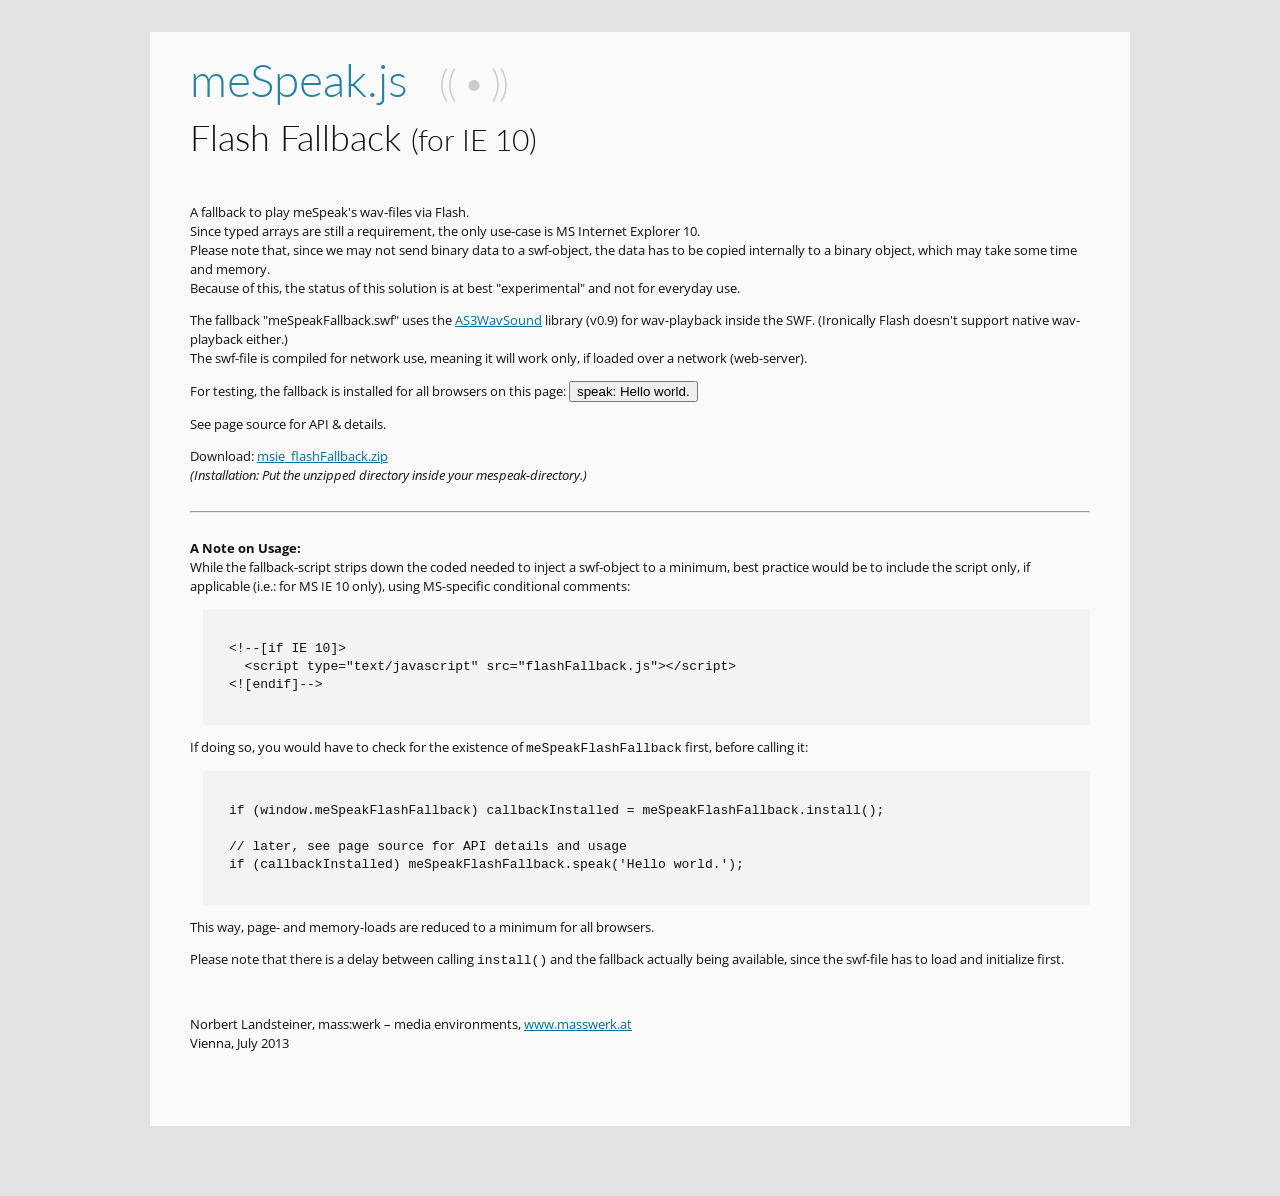
<file: mespeak/msie_flashFallback/index.html>
<!DOCTYPE html>
<html lang="en">
<head>
	<meta charset="utf-8" />
	<title>meSpeak Flash Fallback</title>
	<link href="http://fonts.googleapis.com/css?family=Open+Sans&amp;subset=latin" rel="stylesheet" type="text/css" />
	<link href="http://fonts.googleapis.com/css?family=Lato:300&amp;subset=latin" rel="stylesheet" type="text/css" />

  	<script type="text/javascript" src="../mespeak.js"></script>
	<script type="text/javascript" src="flashFallback.js"></script>

	<script type="text/javascript">
		meSpeak.loadConfig("../mespeak_config.json");
		meSpeak.loadVoice("../voices/en/en.json");
		
		var fallbackInstalled = false;
		var hasTypedArrays = Boolean(window.Int32Array && window.Float32Array
			&& (window.Int32Array.prototype.subarray || window.Int32Array.subarray)
			),
			canSpeak = (hasTypedArrays && window.meSpeak && meSpeak.canPlay());
		
		function checkAndInstall() {
			// check typed array support (we need this) and wav-support (we fallback, if not present)
			if (hasTypedArrays && window.meSpeak && !meSpeak.canPlay()) {
				canSpeak = installFallback();
			}
		}
		
		function installFallback() {
			// install with explicit default values
			// swf will be 2px x 2px (h x w), transparent
			return fallbackInstalled = meSpeakFlashFallback.install(
				'meSpeakFallback.swf', // url
				'meSpeakFallback',     // id of swf object
				null                   // parent element to inject into
				                       // (default: append to body)
			);
		}
		
		function fallbackSpeak() {
			meSpeakFlashFallback.speak('Hello world.', { 'speed': 180 } );
		}
		
		// some functions for abstracting
		
		function speakAny( txt, options, vol ) {
			if (fallbackInstalled) {
				meSpeakFlashFallback.speak( txt, options );
			}
			else if (canSpeak) {
				meSpeak.speak( txt, options, vol );
			}
		}
		
		function setVolume( vol) {
			if (fallbackInstalled) {
				meSpeakFlashFallback.setVolume( vol );
			}
			else if (canSpeak) {
				meSpeak.setVolume( vol );
			}
		}
		
		function fallbackReady() {
			// check if the swf has loaded and performed a handshake, indicating that it's available
			return meSpeakFlashFallback.ready();
		}
		
		// install only, if needed
		// if (document.addEventListener) document.addEventListener('DOMContentLoaded', checkAndInstall, false);
		
		// install unconditionally (for testing purpose)
		if (document.addEventListener) document.addEventListener('DOMContentLoaded', installFallback, false);
	</script>

<style type="text/css">
	html
	{
		margin: 0;
		padding: 2em 1.5em 4.5em 1.5em;
		background-color: #e2e3e4;
	}
	body
	{
		max-width: 900px;
		padding: 2px 40px 60px 40px;
		margin: 0 auto 0 auto;
		background-color: #fafafb;
		color: #111;
		font-family: 'Open Sans',sans-serif;
		font-size: 13px;
		line-height: 19px;
	}
	h1,h2,h3,h4
	{
		font-family: 'Lato',sans-serif;
		font-weight: 300;
	}
	h1 {
		font-size: 46px;
		line-height: 46px;
		color: #2681a7;
		margin-top: 0.5em;
		margin-bottom: 0.5em;
		padding: 0;
	}
	h2
	{
		font-size: 36px;
		color: #111;
		margin-top: 0;
		margin-bottom: 1.5em;
		clear: both;
	}
	h1 span.pict { font-size: 38px; color: #ccc; margin-left: 0.5em; letter-spacing: -2px; }
	p.codesample,xmp
	{
		margin: 1em 0;
		padding: 1em 0 1em 2em;
		white-space: pre;
		font-family: monospace;
		line-height: 18px;
		background-color: #f2f3f5;
		color: #111;
	}
	a { color: #006f9e; }
	a:hover,a:focus { color: #2681a7; }
	a:active { color: #cd360e; }
</style>
</head>
<body>
	<h1>meSpeak.js <span class="pict">(( &bull; ))</span></h1>
	<h2>Flash Fallback <small>(for IE 10)</small></h2>
	
	<p>A fallback to play meSpeak's wav-files via Flash.<br />Since typed arrays are still a requirement, the only use-case is MS Internet Explorer 10.<br />
	Please note that, since we may not send binary data to a swf-object, the data has to be copied internally to a binary object, which may take some time and memory.<br />Because of this, the status of this solution is at best &quot;experimental&quot; and not for everyday use.</p>
	<p>The fallback &quot;meSpeakFallback.swf&quot; uses the <a href="http://code.google.com/p/as3wavsound/">AS3WavSound</a> library (v0.9) for wav-playback inside the SWF. (Ironically Flash doesn't support native wav-playback either.)<br />The swf-file is compiled for network use, meaning it will work only, if loaded over a network (web-server).</p>

	<p>For testing, the fallback is installed for all browsers on this page:
	<input type="button" value="speak: Hello world." onclick="fallbackSpeak();" /></p>
	
	<p>See page source for API &amp; details.</p>
	<p>Download: <a href="http://www.masswerk.at/mespeak/msie_flashFallback.zip">msie_flashFallback.zip</a><br />
	<em>(Installation: Put the unzipped directory inside your mespeak-directory.)</em></p>

	<hr style="margin-top: 2em; margin-bottom: 2em;">
	<p><strong>A Note on Usage:</strong><br />While the fallback-script strips down the coded needed to inject a swf-object to a minimum, best practice would be to include the script only, if applicable (i.e.: for MS IE 10 only), using MS-specific conditional comments:</p>
	
	<xmp style="margin-left: 1em;">
<!--[if IE 10]>
  <script type="text/javascript" src="flashFallback.js"></script>
<![endif]-->
	</xmp>
	<p>If doing so, you would have to check for the existence of <code>meSpeakFlashFallback</code> first, before calling it:</p>
	
	<xmp style="margin-left: 1em;">
if (window.meSpeakFlashFallback) callbackInstalled = meSpeakFlashFallback.install();

// later, see page source for API details and usage
if (callbackInstalled) meSpeakFlashFallback.speak('Hello world.');
	</xmp>
	<p>This way, page- and memory-loads are reduced to a minimum for all browsers.</p>
	<p>Please note that there is a delay between calling <code>install()</code> and the fallback actually being available, since the swf-file has to load and initialize first.</p>
	<p>&nbsp;</p>
	<p>Norbert Landsteiner, mass:werk &ndash; media environments, <a href="http://www.masswerk.at/" target="_top">www.masswerk.at</a><br />
	Vienna, July 2013</p>
</body>
</html>
</file>
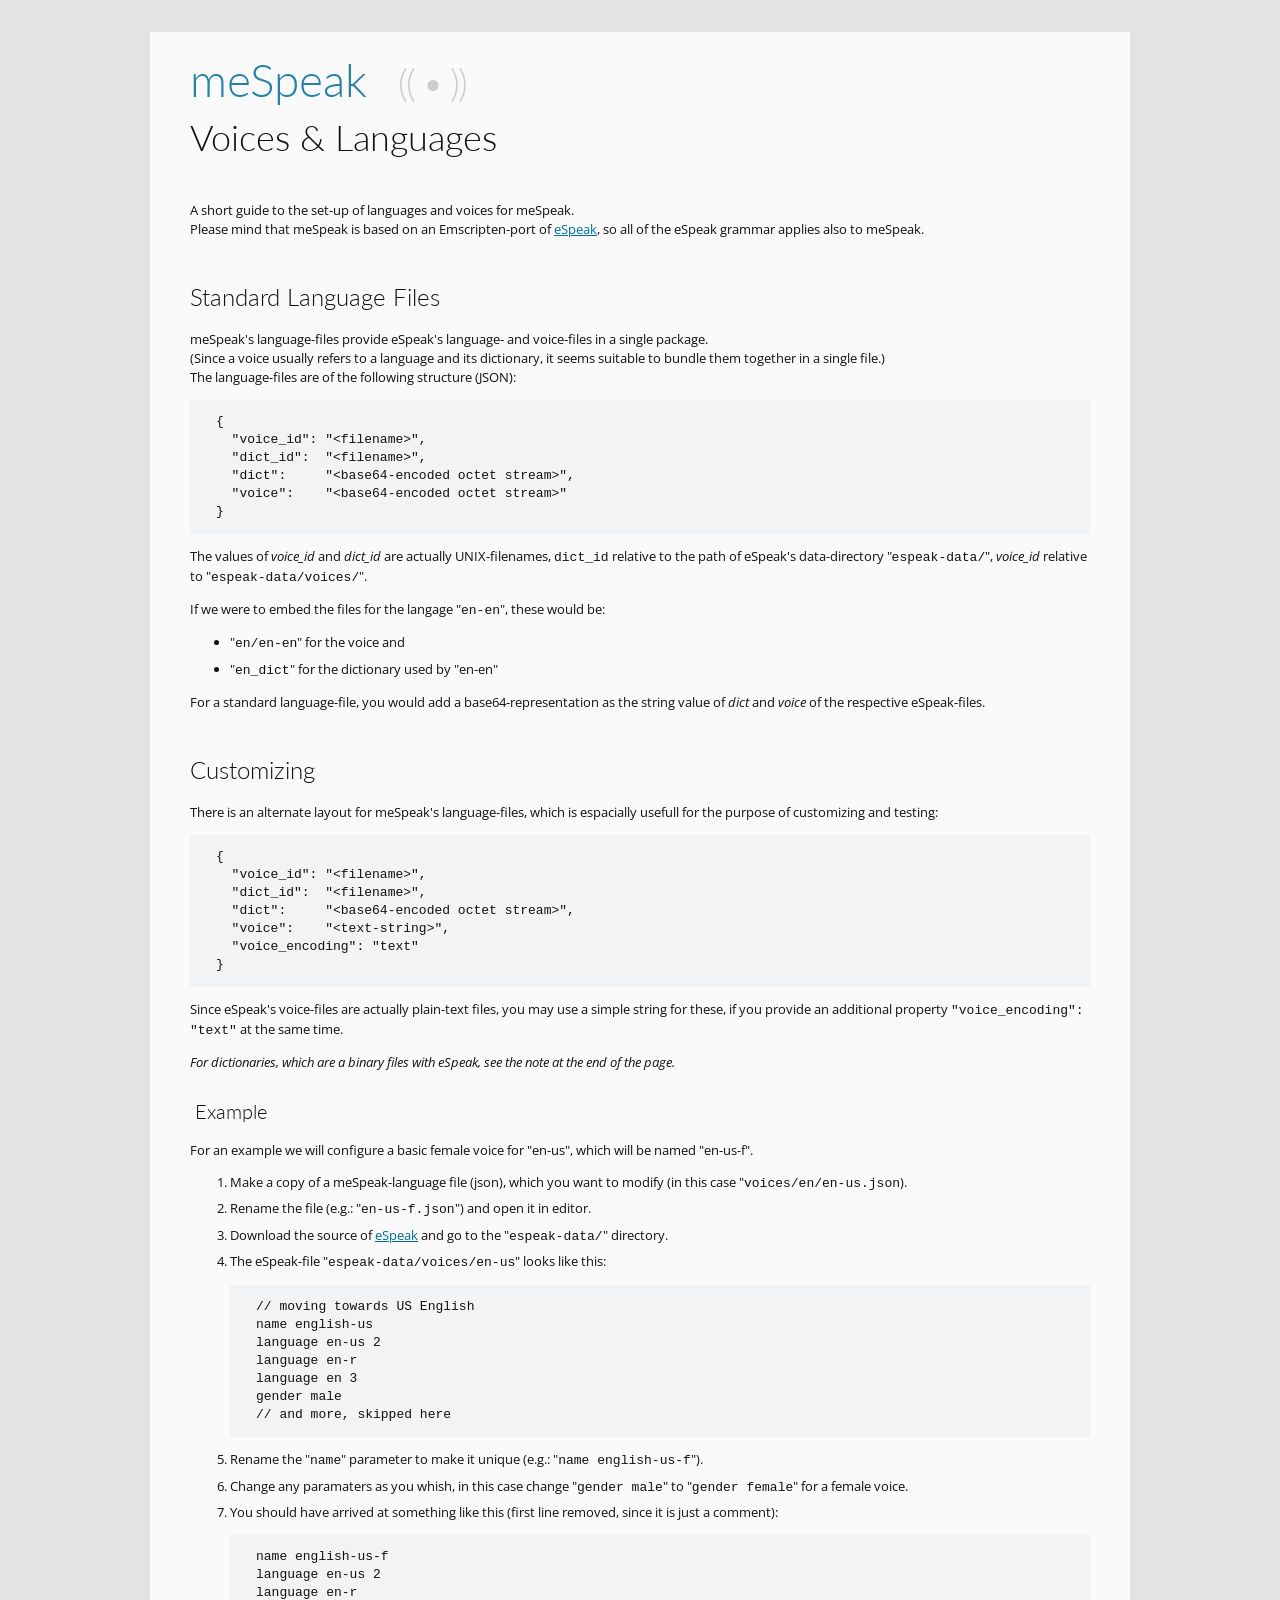
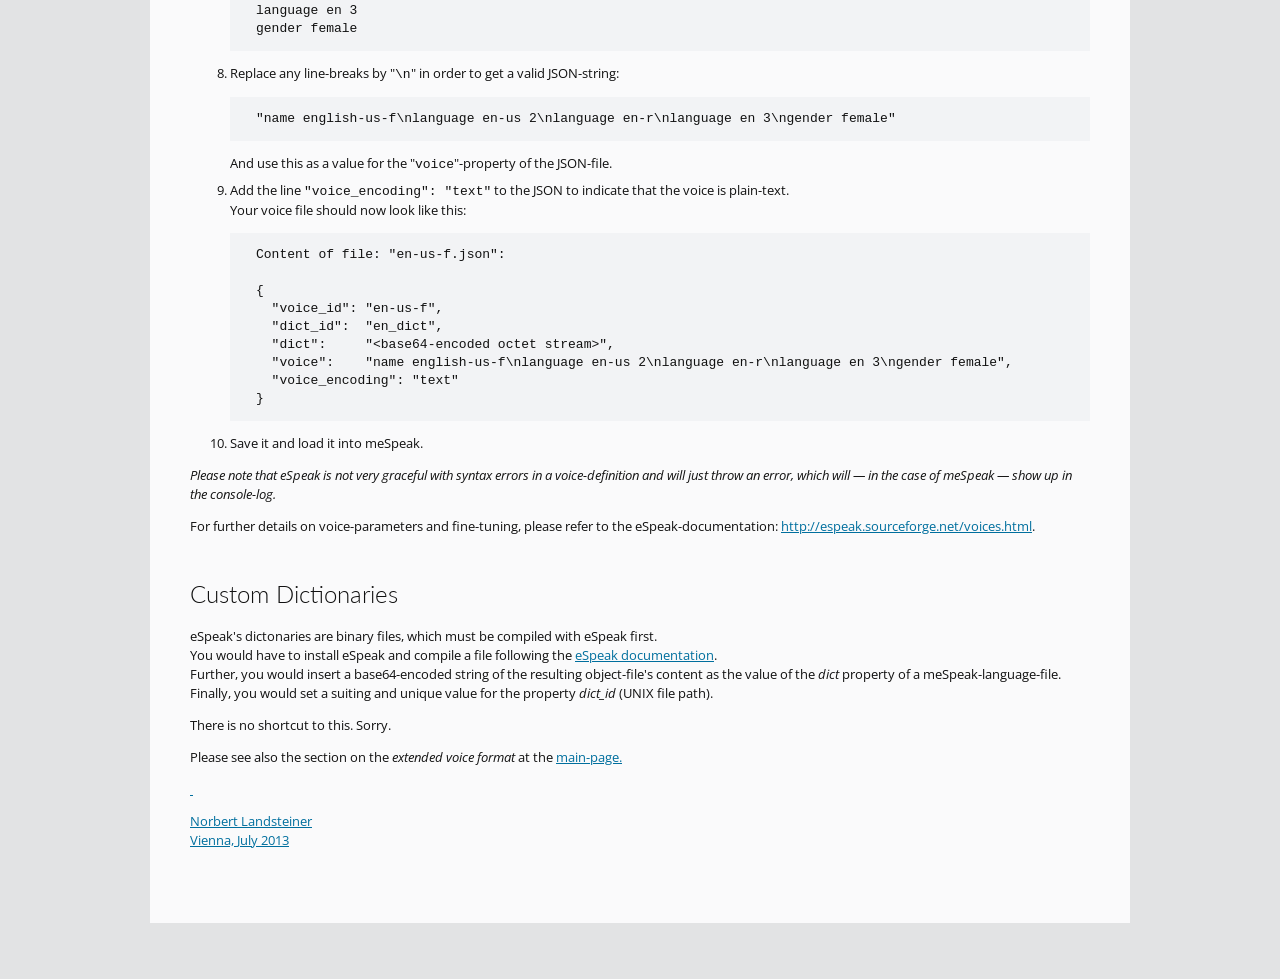
<file: mespeak/voices-and-languages.html>
<!DOCTYPE html>
<html lang="en">
<head>
	<meta charset="utf-8" />
	<title>meSpeak &ndash; Voices &amp; Languages</title>
	<link href="http://fonts.googleapis.com/css?family=Open+Sans&amp;subset=latin" rel="stylesheet" type="text/css" />
	<link href="http://fonts.googleapis.com/css?family=Lato:300&amp;subset=latin" rel="stylesheet" type="text/css" />
<style type="text/css">
	html
	{
		margin: 0;
		padding: 2em 1.5em 4.5em 1.5em;
		background-color: #e2e3e4;
	}
	body
	{
		max-width: 900px;
		padding: 2px 40px 60px 40px;
		margin: 0 auto 0 auto;
		background-color: #fafafb;
		color: #111;
		font-family: 'Open Sans',sans-serif;
		font-size: 13px;
		line-height: 19px;
	}
	h1,h2,h3,h4
	{
		font-family: 'Lato',sans-serif;
		font-weight: 300;
	}
	h1 {
		font-size: 46px;
		line-height: 46px;
		color: #2681a7;
		margin-top: 0.5em;
		margin-bottom: 0.5em;
		padding: 0;
	}
	h2
	{
		font-size: 36px;
		color: #111;
		margin-top: 0;
		margin-bottom: 1.5em;
		clear: both;
	}
	h3
	{
		font-size: 24px;
		color: #111;
		margin-top: 2em;
	}
	h4
	{
		font-size: 20px;
		color: #111;
		margin: 1.5em 0 1em 0.25em;
	}
	h1 span.pict { font-size: 38px; color: #ccc; margin-left: 0.5em; letter-spacing: -2px; }
	p.codesample,xmp
	{
		margin: 1em 0;
		padding: 1em 0 1em 2em;
		white-space: pre;
		font-family: monospace;
		line-height: 18px;
		background-color: #f2f3f5;
		color: #111;
	}
	p.codesample strong { color: #222; }
	a { color: #006f9e; }
	a:hover,a:focus { color: #2681a7; }
	a:active { color: #cd360e; }
	p.action { margin: 1em 0 1em 1.5em; }
	li { margin-bottom: 0.5em; }
</style>
</head>
<body>
<h1>meSpeak  <span class="pict">(( &bull; ))</span></h1>
<h2>Voices &amp; Languages</h2>

<p>A short guide to the set-up of languages and voices for meSpeak.<br />
Please mind that meSpeak is based on an Emscripten-port of <a href="http://espeak.sourceforge.net/" target="_blank">eSpeak</a>, so all of the eSpeak grammar applies also to meSpeak.</p>


<h3>Standard Language Files</h3>

<p>meSpeak's language-files provide eSpeak's language- and voice-files in a single package.<br />(Since a voice usually refers to a language and its dictionary, it seems suitable to bundle them together in a single file.)<br />The language-files are of the following structure (JSON):</p>

<xmp>{
  "voice_id": "<filename>",
  "dict_id":  "<filename>",
  "dict":     "<base64-encoded octet stream>",
  "voice":    "<base64-encoded octet stream>"
}
</xmp>


<p>The values of <em>voice_id</em> and <em>dict_id</em> are actually UNIX-filenames, <code>dict_id</code> relative to the path of eSpeak's data-directory &quot;<code>espeak-data/</code>&quot;, <em>voice_id</em> relative to &quot;<code>espeak-data/voices/</code>&quot;.</p>

<p>If we were to embed the files for the langage &quot;<code>en-en</code>&quot;, these would be:</p>
<ul>
	<li>&quot;<code>en/en-en</code>&quot; for the voice and</li>
	<li>&quot;<code>en_dict</code>&quot; for the dictionary used by &quot;en-en&quot;</li>
</ul>

<p>For a standard language-file, you would add a base64-representation as the string value of <em>dict</em> and <em>voice</em> of the respective eSpeak-files.</p>


<h3>Customizing</h3>

<p>There is an alternate layout for meSpeak's language-files, which is espacially usefull for the purpose of customizing and testing:</p>

<xmp>{
  "voice_id": "<filename>",
  "dict_id":  "<filename>",
  "dict":     "<base64-encoded octet stream>",
  "voice":    "<text-string>",
  "voice_encoding": "text"
}
</xmp>

<p>Since eSpeak's voice-files are actually plain-text files, you may use a simple string for these, if you provide an additional property <code>&quot;voice_encoding&quot;: &quot;text&quot;</code> at the same time.</p>
<p><em>For dictionaries, which are a binary files with eSpeak, see the note at the end of the page.</em></p>

<h4>Example</h4>

<p>For an example we will configure a basic female voice for &quot;en-us&quot;, which will be named &quot;en-us-f&quot;.</p>

<ol>
<li>Make a copy of a meSpeak-language file (json), which you want to modify (in this case &quot;<code>voices/en/en-us.json</code>).</li>

<li>Rename the file (e.g.: &quot;<code>en-us-f.json</code>&quot;) and open it in editor.</li>

<li>Download the source of <a href="http://espeak.sourceforge.net/" target="_blank">eSpeak</a> and go to the &quot;<code>espeak-data/</code>&quot; directory.</li>

<li>The eSpeak-file &quot;<code>espeak-data/voices/en-us</code>&quot; looks like this:

<xmp>// moving towards US English
name english-us
language en-us 2
language en-r
language en 3
gender male
// and more, skipped here
</xmp></li>

<li>Rename the &quot;<code>name</code>&quot; parameter to make it unique (e.g.: &quot;<code>name english-us-f</code>&quot;).</li>

<li>Change any paramaters as you whish, in this case change &quot;<code>gender male</code>&quot; to &quot;<code>gender female</code>&quot; for a female voice.</li>

<li>You should have arrived at something like this (first line removed, since it is just a comment):

<xmp>name english-us-f
language en-us 2
language en-r
language en 3
gender female
</xmp></li>

<li>Replace any line-breaks by &quot;<code>\n</code>&quot; in order to get a valid JSON-string:

<xmp>"name english-us-f\nlanguage en-us 2\nlanguage en-r\nlanguage en 3\ngender female"</xmp>

And use this as a value for the &quot;<code>voice</code>&quot;-property of the JSON-file.</li>

<li>Add the line <code>&quot;voice_encoding&quot;: &quot;text&quot;</code> to the JSON to indicate that the voice is plain-text.<br />Your voice file should now look like this:

<xmp>Content of file: "en-us-f.json":

{
  "voice_id": "en-us-f",
  "dict_id":  "en_dict",
  "dict":     "<base64-encoded octet stream>",
  "voice":    "name english-us-f\nlanguage en-us 2\nlanguage en-r\nlanguage en 3\ngender female",
  "voice_encoding": "text"
}
</xmp></li>
<li>Save it and load it into meSpeak.</li>
</ol>

<p><em>Please note that eSpeak is not very graceful with syntax errors in a voice-definition and will just throw an error, which will &mdash; in the case of meSpeak &mdash; show up in the console-log.</em></p>

<p>For further details on voice-parameters and fine-tuning, please refer to the eSpeak-documentation: <a href="http://espeak.sourceforge.net/voices.html" target="_blank">http://espeak.sourceforge.net/voices.html</a>.</p>

<h3>Custom Dictionaries</h3>
<p>eSpeak's dictonaries are binary files, which must be compiled with eSpeak first.<br />
You would have to install eSpeak and compile a file following the <a href="http://espeak.sourceforge.net/docindex.html" target="_blank">eSpeak documentation</a>.</br />
Further, you would insert a base64-encoded string of the resulting object-file's content as the value of the <em>dict</em> property of a meSpeak-language-file.<br />
Finally, you would set a suiting and unique value for the property <em>dict_id</em> (UNIX file path).</p>
<p>There is no shortcut to this. Sorry.</p>

<p>Please see also the section on the <em>extended voice format</em> at the <a href="./">main-page</em>.</p>


<p>&nbsp;</p>
<p>Norbert Landsteiner<br />
Vienna, July 2013</p>

</body>
</html>
</file>
